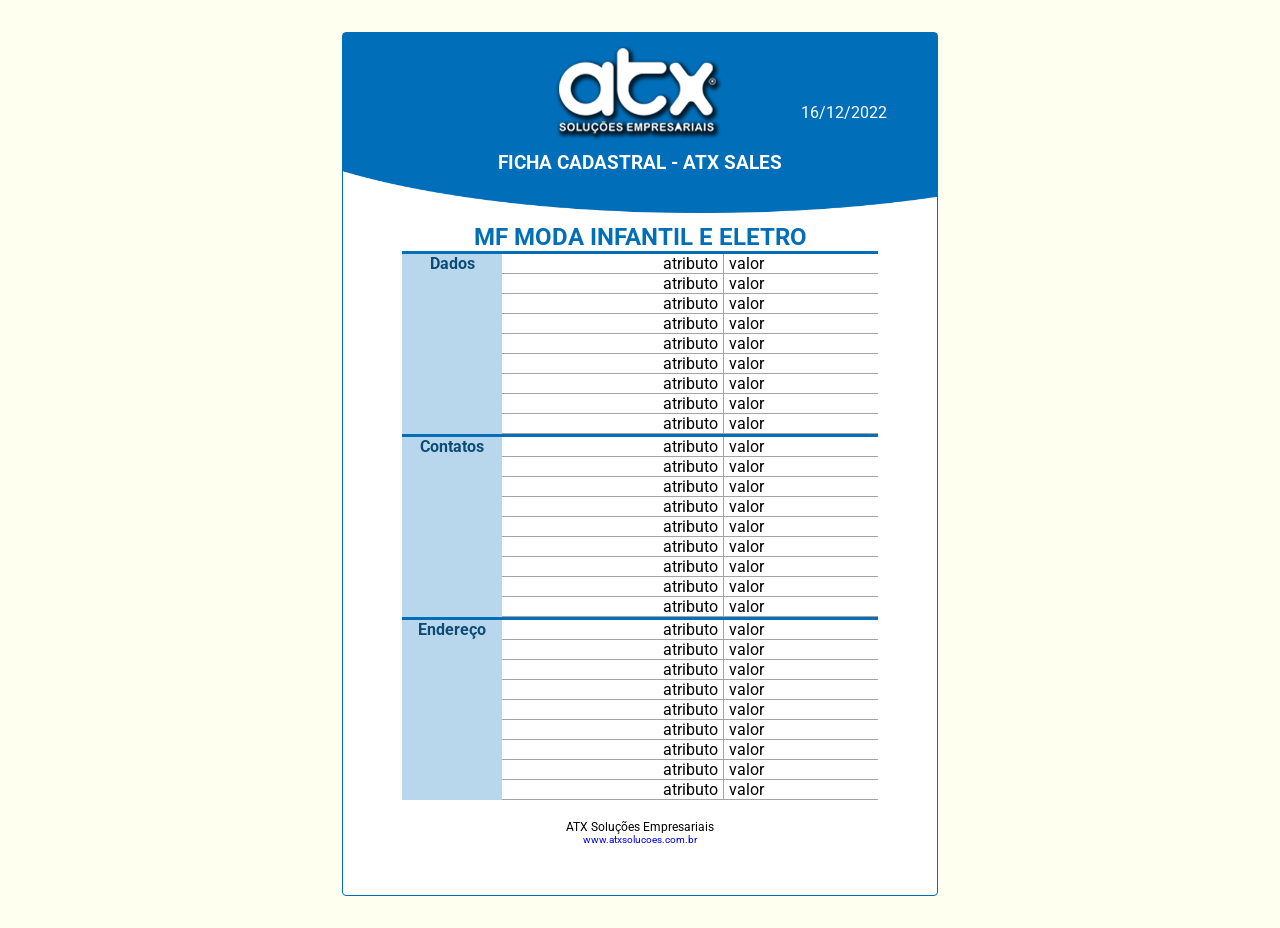
<file: ficha-template.html>
<!DOCTYPE html>
<html lang="en">
  <head>
    <meta charset="UTF-8" />

    <link rel="preconnect" href="https://fonts.googleapis.com" />
    <link rel="preconnect" href="https://fonts.gstatic.com" crossorigin />

    <meta http-equiv="X-UA-Compatible" content="IE=edge" />
    <meta name="viewport" content="width=device-width, initial-scale=1.0" />

    <link
      href="https://fonts.googleapis.com/css2?family=Roboto:wght@300;400;500;700&display=swap"
      rel="stylesheet"
    />

    <title>Ficha cadastral</title>

    <link rel="stylesheet" href="./ficha-template.css" />
  </head>

  <body>
    <main>
      <article class="pdf">
        <header>
          <img src="./img/logo grande transparente.png" />

          <span>16/12/2022</span>

          <h3>Ficha cadastral - ATX SALES</h3>
        </header>

        <main>
          <h2>MF MODA INFANTIL E ELETRO</h2>

          <section class="group">
            <table>
              <tr>
                <td rowspan="10">Dados</td>
              </tr>

              <tr>
                <td>atributo</td>
                <td>valor</td>
              </tr>

              <tr>
                <td>atributo</td>
                <td>valor</td>
              </tr>
              <tr>
                <td>atributo</td>
                <td>valor</td>
              </tr>
              <tr>
                <td>atributo</td>
                <td>valor</td>
              </tr>
              <tr>
                <td>atributo</td>
                <td>valor</td>
              </tr>
              <tr>
                <td>atributo</td>
                <td>valor</td>
              </tr>
              <tr>
                <td>atributo</td>
                <td>valor</td>
              </tr>
              <tr>
                <td>atributo</td>
                <td>valor</td>
              </tr>
              <tr>
                <td>atributo</td>
                <td>valor</td>
              </tr>
            </table>
          </section>

          <section class="group">
            <table>
              <tr>
                <td rowspan="10">Contatos</td>
              </tr>

              <tr>
                <td>atributo</td>
                <td>valor</td>
              </tr>

              <tr>
                <td>atributo</td>
                <td>valor</td>
              </tr>
              <tr>
                <td>atributo</td>
                <td>valor</td>
              </tr>
              <tr>
                <td>atributo</td>
                <td>valor</td>
              </tr>
              <tr>
                <td>atributo</td>
                <td>valor</td>
              </tr>
              <tr>
                <td>atributo</td>
                <td>valor</td>
              </tr>
              <tr>
                <td>atributo</td>
                <td>valor</td>
              </tr>
              <tr>
                <td>atributo</td>
                <td>valor</td>
              </tr>
              <tr>
                <td>atributo</td>
                <td>valor</td>
              </tr>
            </table>
          </section>

          <section class="group">
            <table>
              <tr>
                <td rowspan="10">Endereço</td>
              </tr>

              <tr>
                <td>atributo</td>
                <td>valor</td>
              </tr>

              <tr>
                <td>atributo</td>
                <td>valor</td>
              </tr>
              <tr>
                <td>atributo</td>
                <td>valor</td>
              </tr>
              <tr>
                <td>atributo</td>
                <td>valor</td>
              </tr>
              <tr>
                <td>atributo</td>
                <td>valor</td>
              </tr>
              <tr>
                <td>atributo</td>
                <td>valor</td>
              </tr>
              <tr>
                <td>atributo</td>
                <td>valor</td>
              </tr>
              <tr>
                <td>atributo</td>
                <td>valor</td>
              </tr>
              <tr>
                <td>atributo</td>
                <td>valor</td>
              </tr>
            </table>
          </section>
        </main>

        <footer>
          <span>ATX Soluções Empresariais</span>
          <a href="#" target="_blank" rel="noopener noreferrer">
            www.atxsolucoes.com.br
          </a>
        </footer>
      </article>
    </main>
  </body>
</html>
</file>
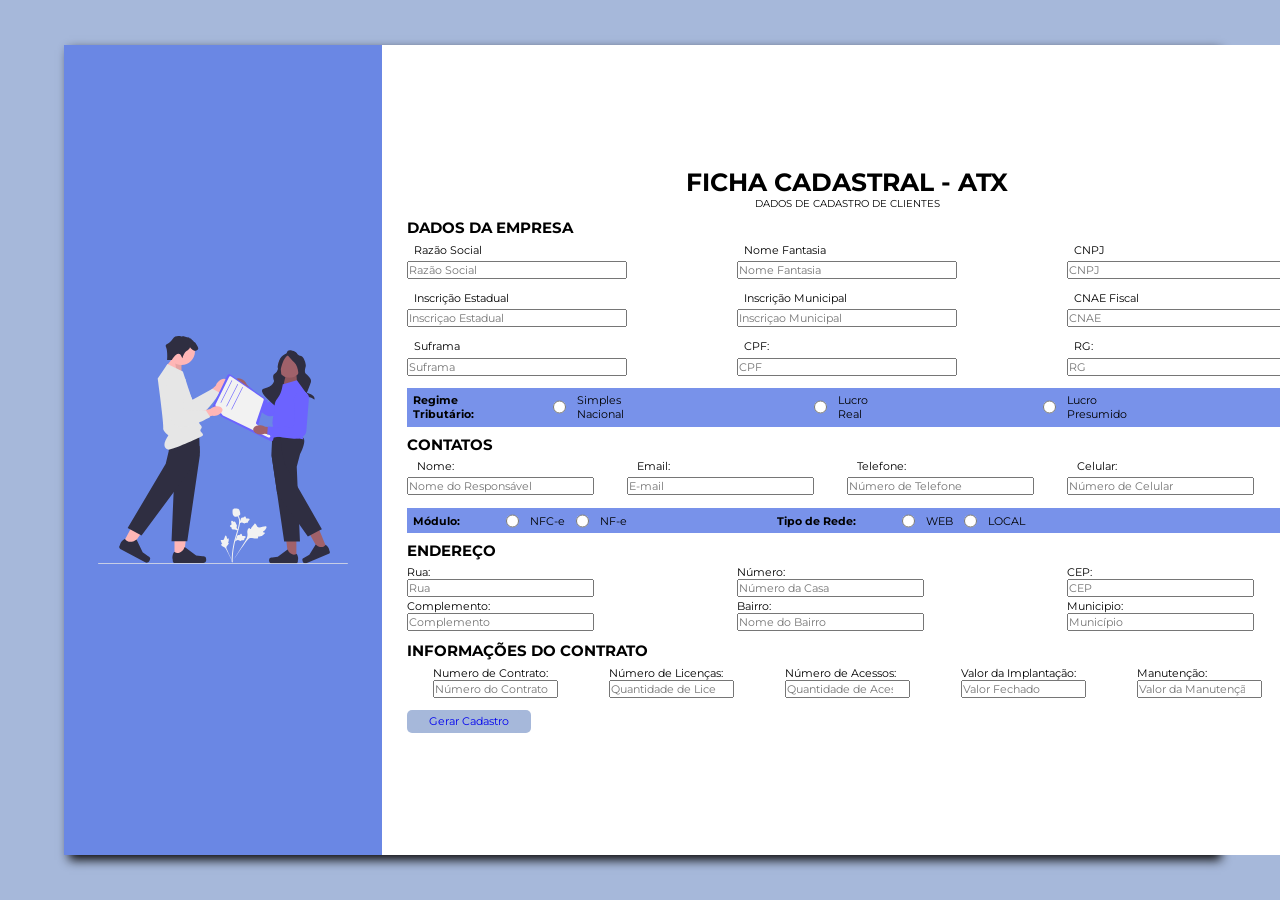
<file: fichacadastral.html>
<!DOCTYPE html>
<html lang="pt-br">

<head>
    <!--METADADOS-->
    <meta charset="UTF-8">
    <meta http-equiv="X-UA-Compatible" content="IE=edge">
    <meta name="viewport" content="width=device-width, initial-scale=1.0">
    <!--TITULO DA PAGINA | ABA-->
    <title>Ficha Cadastral</title>
    <!--LINK DE CONEXÃO CSS-->
    <link rel="stylesheet" href="style.css">
</head>

<body>
    <div class="container">
        <div class="form-img">
            <img src="./img/undraw_sharing_knowledge_03vp.svg" alt="ATX FICHA">
        </div>

        <div class="head">
            <div class="title-form">
            <h1 class="title-form">FICHA CADASTRAL - ATX </h1>
            <p>DADOS DE CADASTRO DE CLIENTES</p>
        </div>

    <form action="#">
            <div class="input-geral">
                <!-- #1 CLASSE CONTEINER DE DADOS DA EMPRESA #1-->
                <topico class="categoria">DADOS DA EMPRESA</topico>
            <div class="input-group">
            <div class="input-box"> 
                <label for="razaosocial">Razão Social</label>
                <input type="text" name="razaosocial" id="razaosocial" placeholder="Razão Social">
            </div>
            <div class="input-box">
                <label for="fantasia">Nome Fantasia</label>
                <input type="text" name="fantasia" id="fantasia" placeholder="Nome Fantasia">
            </div>
            <div class="input-box">
                <label for="cnpj">CNPJ</label>
                <input type="number" name="cnpj" id="cnpj" placeholder="CNPJ">
            </div>
            <div class="input-box">
                <label for="inscricaoestadual">Inscrição Estadual</label>
                <input type="number" name="inscricaoestadual" id="inscricaoestadual" placeholder="Inscriçao Estadual">
            </div>
            <div class="input-box">
                <label for="inscricaomunicipal">Inscrição Municipal</label>
                <input type="number" name="inscricaomunicipal" id="inscricaomunicipal" placeholder="Inscriçao Municipal">
            </div>
            <div class="input-box">
                <label for="cnae">CNAE Fiscal</label>
                <input type="number" name="cnae" id="cnae" placeholder="CNAE">
            </div>
            <div class="input-box">
                <label for="suframa">Suframa</label>
                <input type="number" name="suframa" id="suframa" placeholder="Suframa">
            </div>
            <div class="input-box">
                <label for="cpf">CPF:</label>
                <input type="number" name="cpf" id="cpf" placeholder="CPF">
            </div>
            <div class="input-box">
                <label for="rg">RG:</label>
                <input type="number" id="rg" placeholder="RG">
            </div>
                                                    
            </div>

            <!--#1.2 CLASSE CONTEINER DE REGIME TRIBUTARIO #-->
            
            <div class="input-radio">
                
            <h1>Regime Tributário:</h1>
            <div class="input-radio-content">
                <input id=checkbox-1 type="radio" name="regime" value="SimplesNacional"> Simples Nacional
            </div>
            <div class="input-radio-content">
                <input type="radio" name="regime" value="LucroReal"> Lucro Real
            </div>
            <div class="input-radio-content">
                <input type="radio" name="regime" value="LucroPresumido"> Lucro Presumido
            </div>    
            </div>
            <!--#2 CLASSE CONTEINER DE CONTATOS #2 -->    

            <div class="categoria">CONTATOS</div>
            <div class="input-contact">

                <div class="input-contact-box">
                    <label>Nome:</label>
                    <input type="text" name="nomeresponsavel" id="" placeholder="Nome do Responsável">
                </div>
                <div class="input-contact-box">
                    <label>Email:</label>
                    <input type="email" name="emailresponsavel" id="" placeholder="E-mail">
                </div>
                <div class="input-contact-box">
                    <label>Telefone:</label>
                    <input type="tel" name="telefone" id="" placeholder="Número de Telefone">
                </div>
                <div class="input-contact-box">
                    <label>Celular:</label>
                    <input type="tel" name="celular" id="" placeholder="Número de Celular">
                </div>
            </div>

            <span class="input-radio">
                    <h1>Módulo: </h1>
                    <div class="input-radio-content">
                        <input type="radio" name="numeroend" id=""> <label for="">NFC-e</label>
                        <input type="radio" name="numeroend" id=""> <label for="">NF-e</label>
                    </div>
                    <h1>Tipo de Rede:</h1>
                    <div class="input-radio-content">
                        <input type="radio" name="numeroend" id=""> <label for="">WEB</label>
                        <input type="radio" name="numeroend" id=""> <label for="">LOCAL</label>
                    </div>
            </span>
                 <!-- #3 CLASSE CONTEINER INFORMAÇÃO DO ENDEREÇO #3-->
                <div class="categoria">ENDEREÇO</div>

                    <div class="input-adress">
                        <div class="input-contact-box">
                            <label>Rua:</label>
                            <input type="text" name="rua" id="" placeholder="Rua">
                    </div>
                        <div class="input-contact-box">
                            <label>Número:</label>
                            <input type="text" name="numeroend" id="" placeholder="Número da Casa">
                    </div>
                        <div class="input-contact-box">
                            <label>CEP:</label>
                            <input type="text" name="CEP" id="" placeholder="CEP">
                        </div>
                        <div class="input-contact-box">
                            <label>Complemento:</label>
                            <input type="text" name="complemento" id="" placeholder="Complemento">
                    </div>
                        <div class="input-contact-box">
                            <label>Bairro:</label>
                            <input type="text" name="bairro" id="" placeholder="Nome do Bairro">
                    </div>
                        <div class="input-contact-box">
                            <label>Municipio:</label>
                            <input type="text" name="complemento" id="" placeholder="Município">
                    </div>
                    </div>


                <!-- #4 CLASSE CONTEINER INFORMAÇÃO DO CONTRATO #4-->
                <topico class="categoria">INFORMAÇÕES DO CONTRATO </topico>    
                <div class="input-contract"> 
                     
                    <div class="input-contract-box">
                        <label>Numero de Contrato:</label>
                        <input type="text" name="rua" id="" placeholder="Número do Contrato">
                    </div>
                    
                    <div class="input-contract-box">
                        <label>Número de Licenças:</label>
                        <input type="number" name="qtlicenca" id="" placeholder="Quantidade de Licenças">
                    </div>

                    <div class="input-contract-box">
                        <div>Número de Acessos:</div>
                        <input type="number" name="qtacessos" id="" placeholder="Quantidade de Acessos">
                    </div>
                    <div class="input-contract-box">
                        <div>Valor da Implantação:</div>
                        <input type="number" name="valordaimplantacao" placeholder="Valor Fechado">
                    </div>
                    <div class="input-contract-box">
                        <div>Manutenção:</div>
                        <input type="number" name="Valor Manutenção" placeholder="Valor da Manutenção">
                    </div>
                    

                </div>
                

        </form>
            <div class="button">
                <button><a href="#">Gerar Cadastro</a></button>
            </div>


    </div>




    </div> <!--fim-da-div-container-->



</body>

</html>
</file>
<file: ficha-template.css>
* {
  margin: 0;
  padding: 0;
  box-sizing: border-box;
}

body {
  font-family: "Roboto", sans-serif;
  background: #feffef;

  padding: 2rem;
}

body main {
  width: 100%;
}

.pdf {
  width: 596px;
  position: relative;

  border-radius: 4px;
  border: 1px solid #006eb9;

  margin: 0 auto;

  background: #ffffff;
}

.pdf header {
  height: 180px;
  background: url("./img/forma.png");
  background-repeat: no-repeat;
  background-size: cover;

  color: white;
  padding-top: 5px;
  margin-bottom: 10px;

  display: flex;
  flex-direction: column;
  align-items: center;
}

.pdf header img {
  width: 180px;
}

.pdf header > span {
  position: absolute;

  top: 70px;
  right: 50px;
}

.pdf header h3 {
  text-transform: uppercase;
}

.pdf main h2 {
  text-align: center;
  color: #006eb9;
  font-weight: bold;
}

.group {
  margin: 0 auto;
  max-width: 80%;
  border-top: 3px solid #006eb9;
}

.group table {
  width: 100%;

  border-collapse: collapse;
}

.group table tr:first-child td {
  width: 100px;
  background-color: #006fb946;
  color: #0c4b74;
  font-weight: bold;

  text-align: center;
  vertical-align: top;
}

.group table tr:not(:first-child) td {
  padding: 0 5px;
  border-bottom: 1px solid rgb(164, 164, 164);
}

.group table tr:not(:first-child) td:first-child {
  text-align: right;
  border-right: 1px solid rgb(164, 164, 164);
}

.pdf footer {
    margin-top: 20px;
    margin-bottom: 50px;

    display: flex;
    flex-direction: column;
    align-items: center;
}

.pdf footer span {
    font-size: 12px;
}

.pdf footer a {
    font-size: 10px;
    text-decoration: none;
}
</file>
<file: style.css>
@import url('https://fonts.googleapis.com/css2?family=Montserrat:wght@300;400;500&display=swap');

/*ESCOPO GLOBAL*/
*{ 
    padding: 0;
    margin: 0;
    /*box-sizing: border-box;*/
    font-family: Montserrat, sans-serif;
    font-size: 11px;

}

:root{
    --cor01: #5f7ee6d7;
    --cor02: #654665;
    --cor03: #654665;
    --cor04: #654665;
    
}

/*Corpo body*/
body{
    width: 100%;
    height: 100vh;
    justify-content: center;
    display: flex;
    align-items: center;
    background-color: rgb(166, 184, 218);
    }

/*Bloco do Formulario*/
.container{
    width: 90%;
    height: 90vh;
    display: flex;
    box-shadow: 5px 5px 10px rgb(14, 13, 13);
        }

        /*Classe da IMAGEM DA ESQUERDA*/
.form-img{
    width: 20%;
    display: flex;
    justify-content: center;
    align-items: Center;
    background-color: #5f7ee6d7 ; 
    padding: 4rem;

}
/*IMAGEM DA ESQUERDA*/
.form-img img{
    width: 250px;
}

.head {
    width: 75%;
    display: flex;
    justify-content: center;
    align-items: center;
    flex-direction: column;
    background-color: white;
    padding: 3rem;
    }

.title-form > h1{
    font-size: 25px;
    display: dis;
    justify-content: center;
    }

.title-form > p{
    font-size: 10px;
    display: block;
    text-align:center;
}

.categoria{
    display: block;
    font-weight: bold;
    font-size: 15px; 
    padding-top: 0.7rem;
    padding-bottom: 0.5rem;
        
}

.button button, a{
    border:none;
    background-color: rgb(166, 184, 218);
    padding: 0.4rem 1rem;
    border-radius: 5px;
    cursor: pointer;
    text-decoration: none;


}
.input-group{
    display: grid;
    grid-template-columns: 220px 220px 220px;
    
    justify-content: space-between;
    padding: 1 rem 0;
}
.input-box{
    display: flex;
    flex-direction: column;
    margin-bottom: 1.1rem;
    
}

.input-group label{
    display: inline-block;
    margin-left: 3%;
    margin-bottom: 2%;
    
      
}

.input-data input{
    margin: 0.2rem;
    padding: 0.3rem;
    border: none;
    border-radius: 10px;
    box-shadow: 1px 1px 4px #000000d7;
    margin-right: 3rem;
}

.input-radio {
    display: flex;
    width: 100%;
    margin-left: auto;
    margin-right: auto;
    padding: 0.5rem;
    background-color: #5f7ee6d7 ;
    }
.input-radio h1{
    display: inline;
    margin-right: 35px;
}

.input-radio > div{
    margin-right: 150px;
    width: auto;
}

.input-radio-content  input {
        margin-right: 1rem;
        margin-left: 1rem;
}

.input-radio-content{
    display: flex;
    margin-right: 10px;
    justify-content:space-around;
}    


.input-contact{
    display: grid;
    grid-template-columns: 220px 220px 220px 220px;
    padding-bottom: 1rem;
    justify-content: left;
    padding: 1 rem 0;
}

.input-contact label{
    display: inline-block;
    margin-left: 5%;
    margin-bottom: 2%;
    }

.input-contact-box{
    display: flex;
    flex-direction: column;
    margin-right: 3rem;
    margin-bottom: 0.2rem;
    
}    

.input-adress{
    display: grid;
    grid-template-columns: 220px 220px 220px;
    justify-content: space-between;
    padding: 1 rem 0;

}

.input-contract{
    display: grid;
    grid-template-columns: 125px 125px 125px 125px 125px;
    justify-content: space-around;
    padding: 1 rem 0;
}

.input-contract-box{
    display: flex;
    flex-direction: column;
    margin-bottom: 1.1rem;
    }

.input-modulo{
    display: flex;
    justify-content: space-evenly;
    
    
}
</file>
